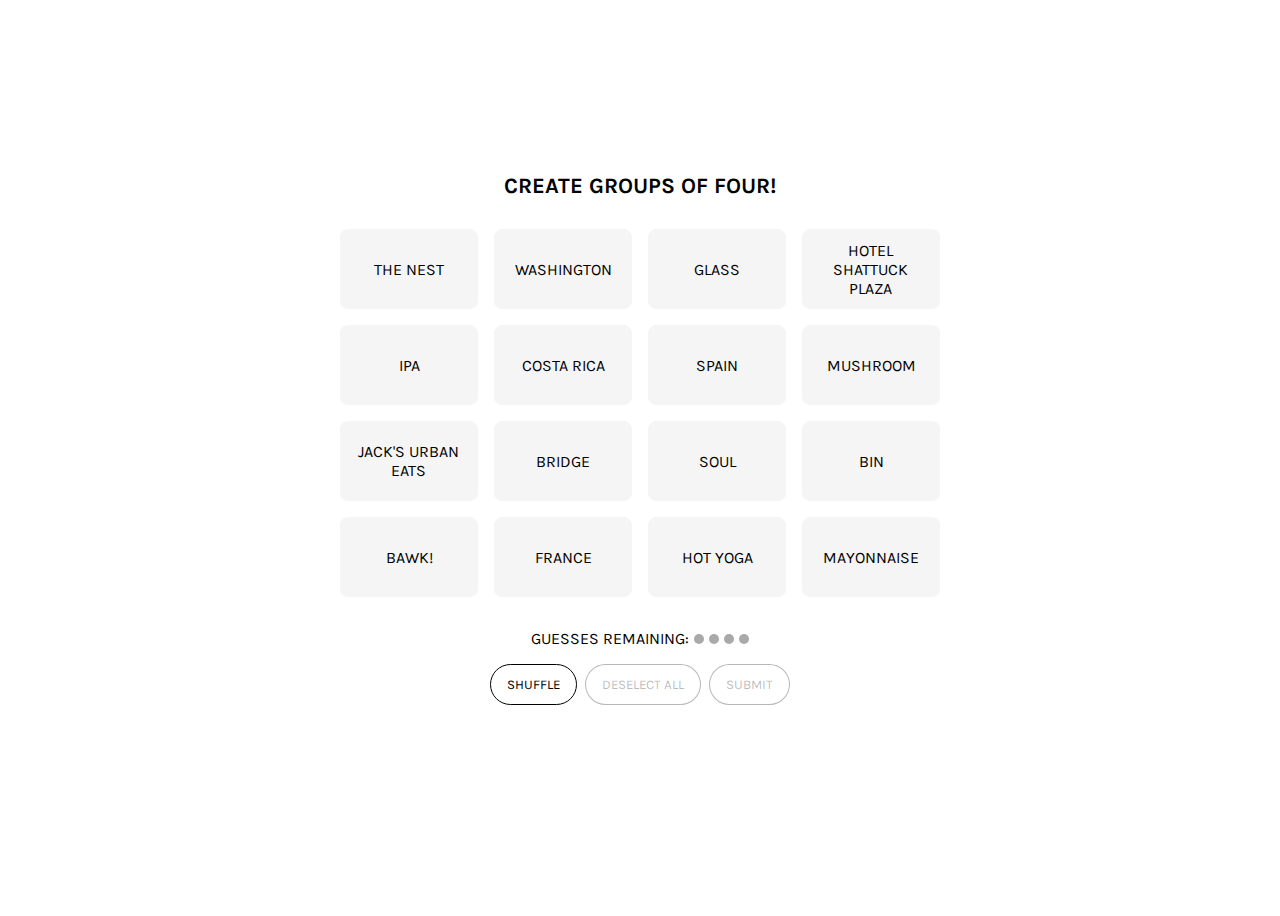
<file: index.html>
<!DOCTYPE html>
<html lang="en">
<head>
    <meta charset="UTF-8">
    <meta name="viewport" content="width=device-width, initial-scale=1.0">
    <link rel="stylesheet" href="styles.css">
    <link rel="preconnect" href="https://fonts.googleapis.com">
    <link rel="preconnect" href="https://fonts.gstatic.com" crossorigin>
    <link href="https://fonts.googleapis.com/css2?family=Karla:ital,wght@0,200..800;1,200..800&display=swap" rel="stylesheet">
    <title>Connections for Seth</title>
</head>
<body>
    <div class="game">
        <h1>Create groups of four!</h1>
        <div class="tile-correct-wrapper">
            <div id="correct">
                <div class="pop-up" id="you-lose">You lose!</div>
            </div>
            <div id="tile-container" class="items-wrapper"></div>
            <div class="pop-up" id="one-away">One away!</div>
            <div class="pop-up" id="limit">Four is the limit!</div>
        </div>
        <div class="guesses-wrapper">
            <p class="guesses-left">Guesses remaining:</p>
            <div class="dot" id="guess1"></div>
            <div class="dot" id="guess2"></div>
            <div class="dot" id="guess3"></div>
            <div class="dot" id="guess4"></div>
        </div>
        <div class="buttons-wrapper">
            <button id="shuffle">Shuffle</button>
            <button disabled id="deselect">Deselect all</button>
            <button disabled id="submit">Submit</button>
        </div>
    </div>
    <div class="win-screen">
        <div class="bg_heart"></div>
    </div>
    <script src="index.js"></script>   
</body>
</html>
</file>
<file: styles.css>
* {
    box-sizing: border-box;
    text-transform: uppercase;
    font-family: 'Karla', sans-serif;
    border-radius: 0.5rem;
}

body {
    display: flex;
    align-items: center;
    justify-content: center;
    height: 100vh;
}

.game {
    height: 600px;
    width: 600px;
    margin: auto;
}

#tile-container {
    display: grid;
    grid-template-columns: repeat(4, 1fr);
    gap: 1rem;
    margin-bottom: 1rem;
    position: relative;
}

#correct {
    display: flex;
    flex-direction: column;
    gap: 1rem;
    margin-bottom: 1rem;
}

.tile-correct-wrapper {
    position: relative;
}

.buttons-wrapper {
    display: flex;
    gap: .5rem;
    justify-content: center;
    align-items: center;
}

button[disabled] {
    border-color: rgba(16, 16, 16, 0.3);
}

button[disabled]:hover {
    color: rgba(16, 16, 16, 0.3);
    border-color: rgba(16, 16, 16, 0.3);
    background: #fff;
    cursor: default;
}

button {
    padding: 12px 16px;
    border-radius: 50px;
    border: 1px solid #000;
    background: #fff;
}

button:hover {
    background: #4D5057;
    border-color: #4D5057;
    color: #fff;
    cursor: pointer;
}

.guesses-wrapper {
    display: flex;
    justify-content: center;
    align-items: center;
    gap: 5px;
}

.dot {
    height: 10px;
    width: 10px;
    border-radius: 50px;
    background: darkgrey;
}

.tile {
    height: 80px;
    text-align: center;
    display: flex;
    align-items: center;
    justify-content: center;
    position: relative;
}

input[type="checkbox"] {
    height: 100%;
    width: 100%;
    appearance: none;
    -webkit-appearance: none;
    border: 1px solid #f5f5f5;
    background: #f5f5f5;
    margin: 0;
}

input[type="checkbox"]:checked {
    background: #4D5057;
    border-color: #4D5057;
}

label {
    position: absolute;
    max-width: 80%;
    text-wrap: wrap;
}

input[type="checkbox"]:checked+label {
    color: #fff;
}

#correct {
    position: relative;
}

h1 {
    font-size: 22px;
    text-align: center;
}

.correct-wrapper h2 {
    text-align: center;
    font-weight: 700;
    font-size: 18px;
}

.correct-wrapper p {
    text-align: center;
}

.correct-wrapper.blue {
    background: #139FCD;
}

.correct-wrapper.green {
    background: #06D6A0;
}

.correct-wrapper.yellow {
    background: #FFD166;
}

.correct-wrapper.purple {
    background: #AB61D1;
}

.pop-up {
    text-align: center;
    padding: 2rem;
    text-transform: uppercase;
    font-weight: bold;
    color: #fff;
    background: #000;
    max-width: max-content;
    position: absolute;
    top: 50%;
    left: 50%;
    transform: translate(-50%, -50%);
    display: none;
}


.bg_heart {
    width: 100%;
    height: 100%;
    overflow: hidden
}

.heart {
    position: absolute;
    top: -50%;
    -webkit-transform: rotate(-45deg);
    -moz-transform: rotate(-45deg);
    -m-transform: rotate(-45deg);
    transform: rotate(-45deg)
}

.heart:before {
    position: absolute;
    top: -50%;
    left: 0;
    display: block;
    content: "";
    width: 100%;
    height: 100%;
    background: inherit;
    border-radius: 100%;
}

.heart:after {
    position: absolute;
    top: 0;
    right: -50%;
    display: block;
    content: "";
    width: 100%;
    height: 100%;
    background: inherit;
    border-radius: 100%;
}

@-webkit-keyframes love {
    0% {
        top: 110%
    }
}

@-moz-keyframes love {
    0% {
        top: 110%
    }
}

@-ms-keyframes love {
    0% {
        top: 110%
    }
}

@keyframes love {
    0% {
        top: 110%
    }
}
</file>
